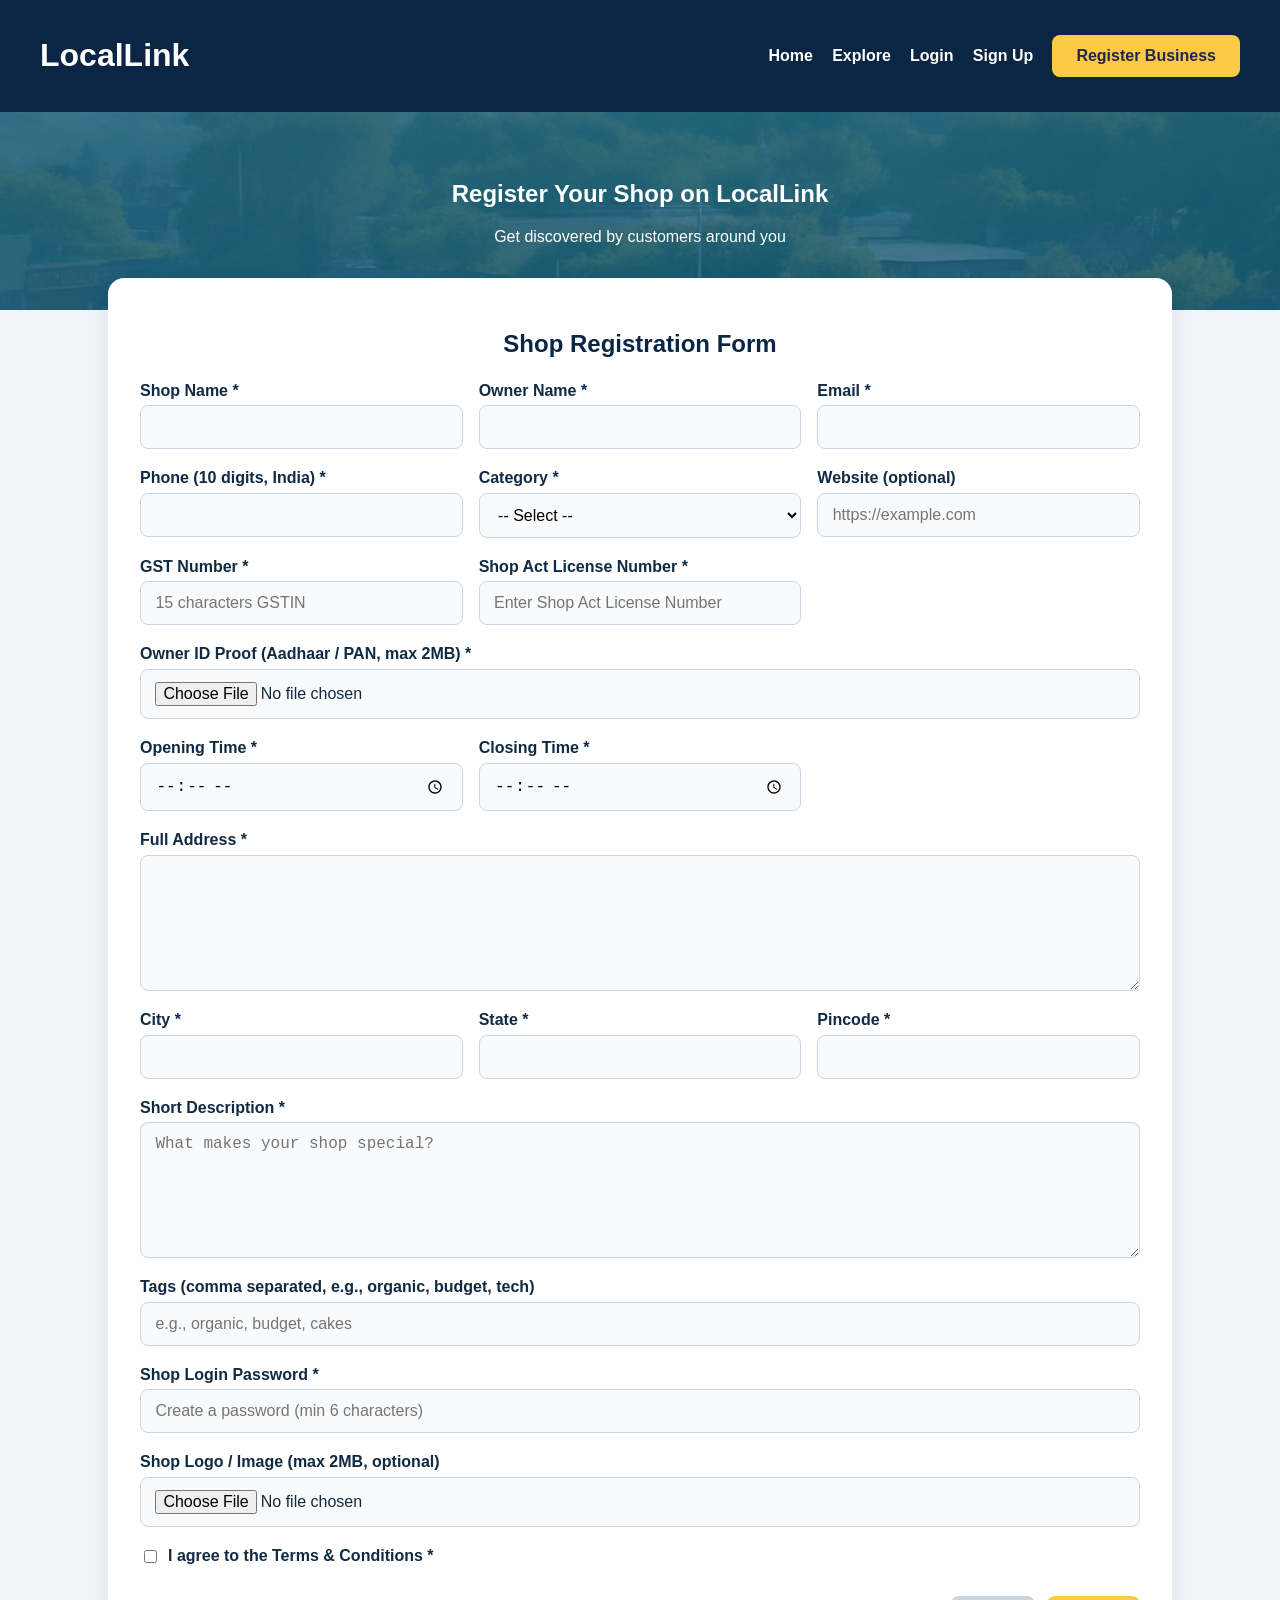
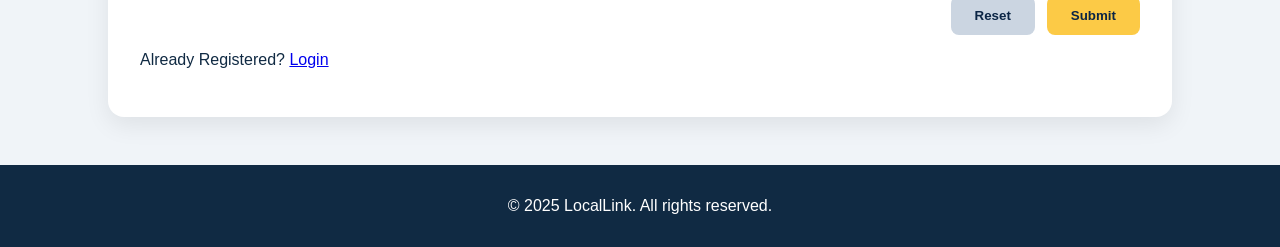
<file: Register.html>
<!DOCTYPE html>
<html lang="en">
  <head>
    <meta charset="UTF-8" />
    <meta name="viewport" content="width=device-width, initial-scale=1.0" />
    <title>LocalLink - Register Your Shop</title>
    <link rel="stylesheet" href="style.css" />
    <style>
      body {
        background: #f0f4f8;
      }

      .register-hero {
        background-image: url(/Images/register-bg.png);
        background-size: cover;
        color: #fff;
        padding: 3rem 1.5rem;
        text-align: center;
      }

      .form-shell {
        max-width: 1000px;
        margin: -2rem auto 3rem;
        background: #fff;
        border-radius: 16px;
        box-shadow: 0 8px 24px rgba(0, 0, 0, 0.08);
        padding: 2rem;
      }

      .form-title {
        margin-bottom: 1.5rem;
        text-align: center;
        color: #0b2545;
      }

      form .grid {
        display: grid;
        grid-template-columns: repeat(auto-fit, minmax(260px, 1fr));
        gap: 1.25rem 1rem;
      }

      .form-group {
        display: flex;
        flex-direction: column;
      }

      label {
        font-weight: 600;
        margin-bottom: 0.35rem;
        color: #102a43;
      }

      input,
      select,
      textarea {
        border: 1px solid #cbd5e1;
        border-radius: 8px;
        background: #f9fafb;
        padding: 0.75rem 0.9rem;
        font-size: 1rem;
        transition: 0.25s border, 0.25s background;
      }

      input:focus,
      select:focus,
      textarea:focus {
        border-color: #0b2545;
        background: #fff;
        outline: none;
      }

      textarea {
        resize: vertical;
        min-height: 110px;
      }

      .inline {
        display: flex;
        align-items: center;
        gap: 0.5rem;
      }

      .error {
        color: red;
        font-size: 0.85rem;
        margin-top: 0.25rem;
        display: none;
      }

      .success {
        display: none;
        margin-bottom: 1rem;
        padding: 0.9rem 1rem;
        border-radius: 8px;
        background: #d1fae5;
        color: #065f46;
        border: 1px solid #10b981;
        font-weight: 600;
        text-align: center;
      }

      .actions {
        margin-top: 1.5rem;
        display: flex;
        gap: 0.75rem;
        justify-content: flex-end;
        flex-wrap: wrap;
      }

      .btn {
        background: #fcca46;
        color: #0b2545;
        padding: 0.75rem 1.5rem;
        border-radius: 8px;
        text-decoration: none;
        font-weight: bold;
        border: none;
        cursor: pointer;
        transition: all 0.3s ease;
      }

      .btn:hover {
        background: #ffb703;
      }

      .btn.secondary {
        background: #cbd5e1;
        color: #0b2545;
      }

      @media (max-width: 600px) {
        .actions {
          justify-content: center;
        }
      }
    </style>
  </head>
  <body>
    <!-- Navbar -->
    <header class="navbar">
      <div class="container">
        <h1 class="logo">LocalLink</h1>
        <nav>
          <ul>
            <li><a href="index.html">Home</a></li>
            <li><a href="explore.html">Explore</a></li>
            <li><a href="login.html">Login</a></li>
            <li><a href="signup.html">Sign Up</a></li>
            <li><a href="register.html" class="btn">Register Business</a></li>
          </ul>
        </nav>
      </div>
    </header>

    <!-- Header -->
    <section class="register-hero">
      <h1>Register Your Shop on LocalLink</h1>
      <p>Get discovered by customers around you</p>
    </section>

    <!-- Form -->
    <div class="form-shell">
      <div id="successBox" class="success">
        Your shop has been registered (placeholder)!
      </div>

      <h2 class="form-title">Shop Registration Form</h2>

      <form id="shopForm" novalidate>
        <div class="grid">
          <div class="form-group">
            <label for="shopName">Shop Name *</label>
            <input type="text" id="shopName" name="shopName" required />
            <span class="error" data-for="shopName"
              >Shop name is required.</span
            >
          </div>

          <div class="form-group">
            <label for="ownerName">Owner Name *</label>
            <input type="text" id="ownerName" name="ownerName" required />
            <span class="error" data-for="ownerName"
              >Owner name is required.</span
            >
          </div>

          <div class="form-group">
            <label for="email">Email *</label>
            <input type="email" id="email" name="email" required />
            <span class="error" data-for="email">Enter a valid email.</span>
          </div>

          <div class="form-group">
            <label for="phone">Phone (10 digits, India) *</label>
            <input
              type="tel"
              id="phone"
              name="phone"
              maxlength="10"
              pattern="\\d{10}"
              required
            />
            <span class="error" data-for="phone"
              >Enter a valid 10-digit phone number.</span
            >
          </div>

          <div class="form-group">
            <label for="category">Category *</label>
            <select id="category" name="category" required>
              <option value="">-- Select --</option>
              <option>Groceries</option>
              <option>Fashion</option>
              <option>Gifts</option>
              <option>Electronics</option>
              <option>Bakery</option>
              <option>Pharmacy</option>
              <option>Restaurant/Cafe</option>
              <option>Salon/Spa</option>
              <option>Repair & Maintenance</option>
              <option>Services</option>
              <option>Other</option>
            </select>
            <span class="error" data-for="category"
              >Please select a category.</span
            >
          </div>

          <div class="form-group">
            <label for="website">Website (optional)</label>
            <input
              type="url"
              id="website"
              name="website"
              placeholder="https://example.com"
            />
            <span class="error" data-for="website"
              >Enter a valid URL (starts with http or https).</span
            >
          </div>

          <div class="form-group">
            <label for="gst">GST Number *</label>
            <input
              type="text"
              id="gst"
              name="gst"
              maxlength="15"
              placeholder="15 characters GSTIN"
              required
            />
            <span class="error" data-for="gst"
              >GSTIN should be 15 characters.</span
            >
          </div>
          <!-- Inside the form's grid, after GST Number field -->
          <div class="form-group">
            <label for="shopAct">Shop Act License Number *</label>
            <input
              type="text"
              id="shopAct"
              name="shopAct"
              placeholder="Enter Shop Act License Number"
              required
            />
            <span class="error" data-for="shopAct"
              >Shop Act License is required.</span
            >
          </div>

          <div class="form-group" style="grid-column: 1 / -1">
            <label for="ownerIdProof"
              >Owner ID Proof (Aadhaar / PAN, max 2MB) *</label
            >
            <input
              type="file"
              id="ownerIdProof"
              name="ownerIdProof"
              accept=".pdf,image/*"
              required
            />
            <span class="error" data-for="ownerIdProof">
              Please upload Aadhaar/PAN (PDF or image, ≤ 2MB).
            </span>
          </div>

          <div class="form-group">
            <label for="openTime">Opening Time *</label>
            <input type="time" id="openTime" name="openTime" required />
            <span class="error" data-for="openTime"
              >Opening time is required.</span
            >
          </div>

          <div class="form-group">
            <label for="closeTime">Closing Time *</label>
            <input type="time" id="closeTime" name="closeTime" required />
            <span class="error" data-for="closeTime"
              >Closing time is required (and must be after opening).</span
            >
          </div>

          <div class="form-group" style="grid-column: 1 / -1">
            <label for="address">Full Address *</label>
            <textarea id="address" name="address" required></textarea>
            <span class="error" data-for="address">Address is required.</span>
          </div>

          <div class="form-group">
            <label for="city">City *</label>
            <input type="text" id="city" name="city" required />
            <span class="error" data-for="city">City is required.</span>
          </div>

          <div class="form-group">
            <label for="state">State *</label>
            <input type="text" id="state" name="state" required />
            <span class="error" data-for="state">State is required.</span>
          </div>

          <div class="form-group">
            <label for="pincode">Pincode *</label>
            <input
              type="text"
              id="pincode"
              name="pincode"
              maxlength="6"
              pattern="\\d{6}"
              required
            />
            <span class="error" data-for="pincode"
              >Enter a valid 6-digit pincode.</span
            >
          </div>

          <div class="form-group" style="grid-column: 1 / -1">
            <label for="description">Short Description *</label>
            <textarea
              id="description"
              name="description"
              required
              placeholder="What makes your shop special?"
            ></textarea>
            <span class="error" data-for="description"
              >Description is required.</span
            >
          </div>

          <div class="form-group" style="grid-column: 1 / -1">
            <label for="tags"
              >Tags (comma separated, e.g., organic, budget, tech)</label
            >
            <input
              type="text"
              id="tags"
              name="tags"
              placeholder="e.g., organic, budget, cakes"
            />
          </div>

          <div class="form-group" style="grid-column: 1 / -1">
            <label for="password">Shop Login Password *</label>
            <input type="password" id="password" name="password" minlength="6" required placeholder="Create a password (min 6 characters)" />
          </div>

          <div class="form-group" style="grid-column: 1 / -1">
            <label for="logo">Shop Logo / Image (max 2MB, optional)</label>
            <input type="file" id="logo" name="logo" accept="image/*" />
            <span class="error" data-for="logo"
              >File must be an image &lt;= 2MB.</span
            >
          </div>

          <div class="form-group" style="grid-column: 1 / -1">
            <label class="inline">
              <input type="checkbox" id="terms" name="terms" />
              I agree to the Terms & Conditions *
            </label>
            <span class="error" data-for="terms"
              >You must agree before submitting.</span
            >
          </div>
        </div>

        <div class="actions">
          <button type="reset" class="btn secondary">Reset</button>
          <button type="submit" class="btn">Submit</button>
        </div>
        <div class="extra-links">
          <p>Already Registered? <a href="shopLogin.html">Login</a></p>
        </div>
      </form>
    </div>

    <footer class="footer">
      <p>&copy; 2025 LocalLink. All rights reserved.</p>
    </footer>

    <script>
const form=document.getElementById("shopForm"),successBox=document.getElementById("successBox");
form.addEventListener("submit",async function(e){e.preventDefault();successBox.style.display="none";const password=document.getElementById("password").value,proof=form.ownerIdProof.files[0],logo=form.logo.files[0];if(password.length<6){alert("Shop password must be at least 6 characters.");return;}if(!form.terms.checked){alert("You must agree to the Terms & Conditions.");return;}if(!proof||proof.size>2*1024*1024){alert("Owner ID proof is required and must be under 2MB.");return;}if(logo&&logo.size>2*1024*1024){alert("Logo must be under 2MB.");return;}try{const r=await fetch("/api/shops/register",{method:"POST",body:new FormData(form)});const d=await r.json();if(!r.ok)throw Error(d.message);successBox.textContent="Shop registered successfully! You can now log in.";successBox.style.display="block";form.reset();window.scrollTo({top:0,behavior:"smooth"});}catch(e){alert(e.message||"Unable to connect to the server.");}});

fetch(url, {
  method: 'POST',
  credentials: 'include',              // ← add this
  headers: { 'Content-Type': 'application/json' },
  body: JSON.stringify(data)
})

// AFTER
fetch('/api/auth/me', { credentials: 'include' })
  .then(r => r.json())
  .then(({ user }) => { if (!user) location.href = '/login.html'; });
</script>
  </body>
</html>
</file>
<file: style.css>
body {
  margin: 0;
  font-family: "Segoe UI", Tahoma, Geneva, Verdana, sans-serif;
  background: #f0f4f8;
  color: #102a43;
}

.navbar {
  background: #0b2545;
  color: white;
  position: sticky;
  top: 0;
  z-index: 1000;
  padding: 1rem 0;
}

.container {
  display: flex;
  justify-content: space-between;
  align-items: center;
  max-width: 1200px;
  margin: 0 auto;
  padding: 0 2rem;
}

.navbar a {
  color: white;
  text-decoration: none;
  font-weight: bold;
}

.navbar .btn {
  color: #232551;
}

#profileIcon img {
  vertical-align: middle;
  height: 32px;
  width: 35px;
  border-radius: 50%;
  object-fit: cover;
}

#profileIcon {
  margin-left: 0.5rem;
}

.navbar ul li {
  display: flex;
  align-items: center;
}

.navbar ul {
  display: flex;
  align-items: center;
  gap: 1.2rem;
}

.hero {
  background: linear-gradient(to right, #0b2545, #274c77);
  color: white;
  text-align: center;
  padding: 6rem 2rem;
}

.hero-text {
  font-size: x-large;
}

.full-screen {
  min-height: 100vh;
  display: flex;
  align-items: center;
  justify-content: center;
  flex-direction: column;
  background-image: url(/Images/back.png);
  background-size: cover;
}

.btn {
  background: #fcca46;
  color: #0b2545;
  padding: 0.75rem 1.5rem;
  border-radius: 8px;
  text-decoration: none;
  font-weight: bold;
  transition: all 0.3s ease;
}

.btn:hover {
  background: #ffb703;
}

.features {
  padding: 4rem 2rem;
  background: #e9eff5;
  text-align: center;
}

.features h2 {
  margin-bottom: 2rem;
}

.grid {
  display: grid;
  grid-template-columns: repeat(auto-fit, minmax(280px, 1fr));
  gap: 2rem;
}

.feature-card {
  background: white;
  padding: 1.5rem;
  border-radius: 10px;
  box-shadow: 0 2px 6px rgba(0, 0, 0, 0.1);
  border: 2px solid #0b254545;
}

.feature-card:hover {
  transform: translateY(-5px);
  box-shadow: 0 12px 28px rgba(0, 0, 0, 0.441);
}

.shop-showcase {
  padding: 4rem 2rem;
  background: #fdfdfd;
}

.shop-showcase img {
  width: 100%;
  border-radius: 10px;
}

.shop-grid {
  display: grid;
  grid-template-columns: repeat(auto-fit, minmax(260px, 1fr));
  gap: 1.25rem;
}

.shop-image {
  width: 100%;
  height: 350px;
  border-radius: 10px;
}

.card {
  background: white;
  padding: 1rem;
  border-radius: 10px;
  box-shadow: 0 2px 8px rgba(0, 0, 0, 0.491);
  text-align: center;
}

.card:hover {
  transform: translateY(-5px);
  box-shadow: 0 12px 28px rgba(0, 0, 0, 0.441);
}

.cta {
  text-align: center;
  padding: 4rem 2rem;
  background: #0b2545;
  color: white;
}

.footer {
  background: #102a43;
  color: white;
  text-align: center;
  padding: 1rem;
}

.review-header {
  text-align: center;
  margin-bottom: 60px;
}

.review-header h2 {
  font-size: 2em;
  margin-bottom: 10px;
}

.carousel-container {
  position: relative;
  overflow: hidden;
  max-width: 1200px;
  margin: auto;
  height: 380px;
}

.carousel-track {
  display: flex;
  transition: transform 0.5s ease-in-out;
  gap: 30px;
}

.carousel-slide {
  min-width: calc(100% - 30px);
  background: #0b2545;
  padding: 20px;
  border-radius: 10px;
  height: 200px;
}

.review-text {
  font-family: "Segoe UI", Tahoma, Geneva, Verdana, sans-serif;
  margin-bottom: 20px;
  color: #fdfdfd;
  font-size: 20px;
}

.reviewer {
  display: flex;
  align-items: center;
}

.reviewer img {
  width: 60px;
  height: 60px;
  border-radius: 50%;
}

.reviewer-info {
  margin-left: 10px;
}

.reviewer-info p {
  margin: 0;
  color: #facc15;
}

.reviewer-info .name {
  color: #facc15;
  text-transform: uppercase;
}

.quote-icon {
  font-size: 2em;
  margin-left: auto;
  color: #fdfdfd;
}

.pagination {
  text-align: center;
  margin-top: 20px;
}

.pagination span {
  display: inline-block;
  width: 10px;
  height: 10px;
  margin: 5px;
  border-radius: 50%;
  background: #888;
  cursor: pointer;
}

.pagination .active {
  background: #facc15;
}

@media (min-width: 768px) {
  .carousel-slide {
    min-width: calc(50% - 30px);
  }
}

@media (min-width: 1024px) {
  .carousel-slide {
    min-width: calc(33.333% - 30px);
  }
}

.apply-btn {
  margin-left: 20px;
  margin-bottom: 3px;
}
</file>
